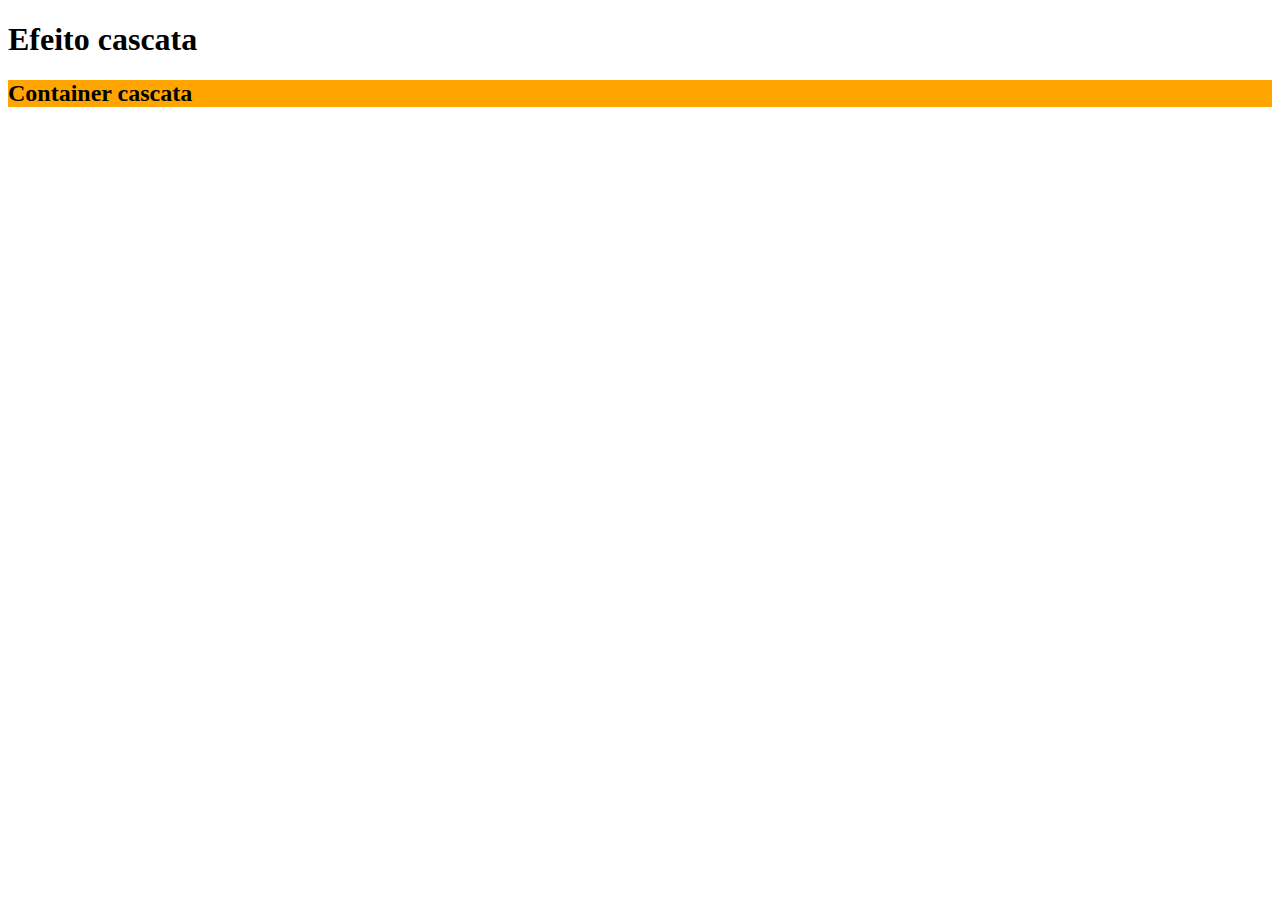
<file: 01-especificidade-efeito-cascata/index.html>
<!DOCTYPE html>
<html lang="en">
<head>
    <meta charset="UTF-8">
    <meta http-equiv="X-UA-Compatible" content="IE=edge">
    <meta name="viewport" content="width=device-width, initial-scale=1.0">
    <title>Especificidade e efeito cascata</title>

    <link rel="stylesheet" href="style.css">
</head>
<body>
    <h1>Efeito cascata</h1>

    <div class="container-cascata">
        <h2>Container cascata</h2>
    </div>



    
</body>
</html>
</file>
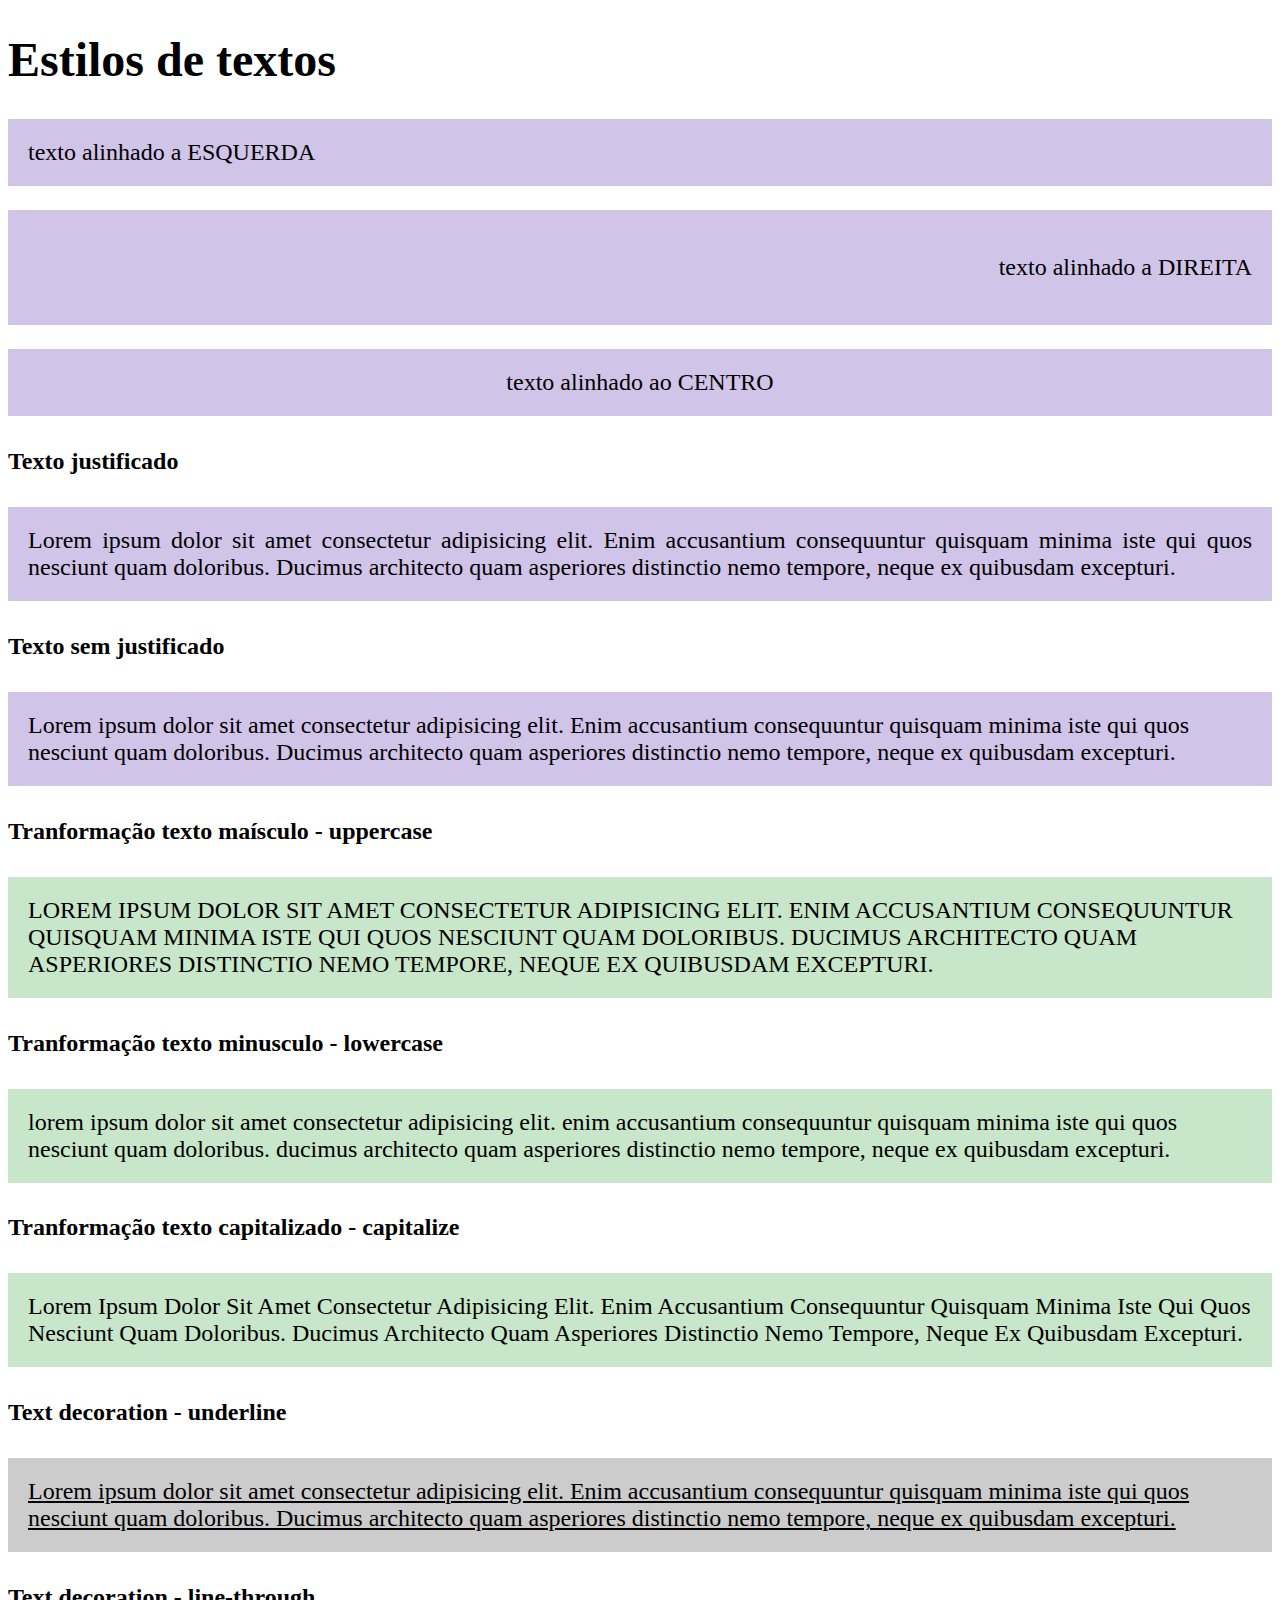
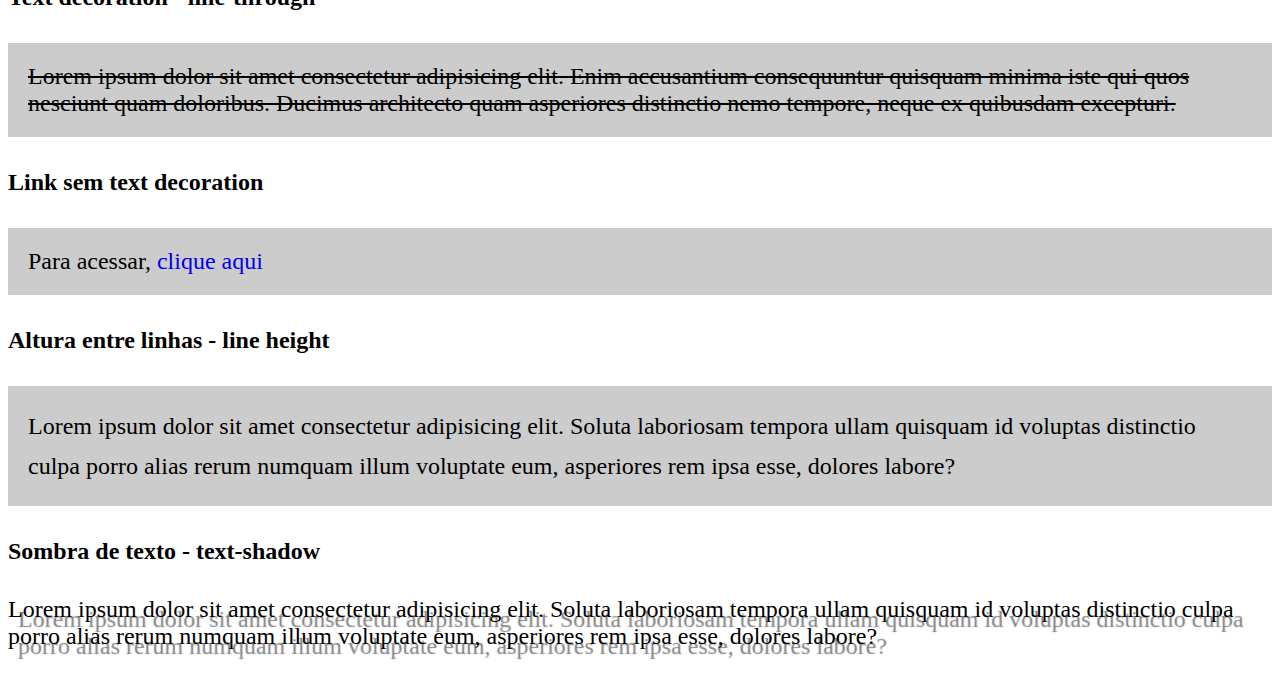
<file: 02-estilos-de-texto/index.html>
<!DOCTYPE html>
<html lang="en">
  <head>
    <meta charset="UTF-8" />
    <meta http-equiv="X-UA-Compatible" content="IE=edge" />
    <meta name="viewport" content="width=device-width, initial-scale=1.0" />
    <title>Estilos de textos</title>

    <link rel="stylesheet" href="style.css" />
  </head>
  <body>
    <h1>Estilos de textos</h1>

    <p class="alinhado-esquerda fundo-alinhamento">texto alinhado a ESQUERDA</p>

    <div class="alinhado-direita fundo-alinhamento">
      <p>texto alinhado a DIREITA</p>
    </div>

    <p class="alinhado-centro fundo-alinhamento">texto alinhado ao CENTRO</p>

    <h4>Texto justificado</h4>
    <p class="alinhado-justificado fundo-alinhamento">
      Lorem ipsum dolor sit amet consectetur adipisicing elit. Enim accusantium
      consequuntur quisquam minima iste qui quos nesciunt quam doloribus.
      Ducimus architecto quam asperiores distinctio nemo tempore, neque ex
      quibusdam excepturi.
    </p>

    <h4>Texto sem justificado</h4>
    <p class="fundo-alinhamento">
      Lorem ipsum dolor sit amet consectetur adipisicing elit. Enim accusantium
      consequuntur quisquam minima iste qui quos nesciunt quam doloribus.
      Ducimus architecto quam asperiores distinctio nemo tempore, neque ex
      quibusdam excepturi.
    </p>

    <h4>Tranformação texto maísculo - uppercase</h4>
    <p class="maiuscula fundo-transform">
      Lorem ipsum dolor sit amet consectetur adipisicing elit. Enim accusantium
      consequuntur quisquam minima iste qui quos nesciunt quam doloribus.
      Ducimus architecto quam asperiores distinctio nemo tempore, neque ex
      quibusdam excepturi.
    </p>

    <h4>Tranformação texto minusculo - lowercase</h4>
    <p class="minuscula fundo-transform">
      Lorem ipsum dolor sit amet consectetur adipisicing elit. Enim accusantium
      consequuntur quisquam minima iste qui quos nesciunt quam doloribus.
      Ducimus architecto quam asperiores distinctio nemo tempore, neque ex
      quibusdam excepturi.
    </p>

    <h4>Tranformação texto capitalizado - capitalize</h4>
    <p class="capitalizado fundo-transform">
      Lorem ipsum dolor sit amet consectetur adipisicing elit. Enim accusantium
      consequuntur quisquam minima iste qui quos nesciunt quam doloribus.
      Ducimus architecto quam asperiores distinctio nemo tempore, neque ex
      quibusdam excepturi.
    </p>

    <h4>Text decoration - underline</h4>
    <p class="sublinhado fundo">
      Lorem ipsum dolor sit amet consectetur adipisicing elit. Enim accusantium
      consequuntur quisquam minima iste qui quos nesciunt quam doloribus.
      Ducimus architecto quam asperiores distinctio nemo tempore, neque ex
      quibusdam excepturi.
    </p>

    <h4>Text decoration - line-through</h4>
    <p class="linha-sobreposta fundo">
      Lorem ipsum dolor sit amet consectetur adipisicing elit. Enim accusantium
      consequuntur quisquam minima iste qui quos nesciunt quam doloribus.
      Ducimus architecto quam asperiores distinctio nemo tempore, neque ex
      quibusdam excepturi.
    </p>

    <h4>Link sem text decoration</h4>
    <p class="fundo">
      Para acessar, <a class="sem-text-decoration" href="#">clique aqui</a>
    </p>

    <h4>Altura entre linhas - line height</h4>
    <p class="altura-entre-linhas fundo">
      Lorem ipsum dolor sit amet consectetur adipisicing elit. Soluta laboriosam
      tempora ullam quisquam id voluptas distinctio culpa porro alias rerum
      numquam illum voluptate eum, asperiores rem ipsa esse, dolores labore?
    </p>

    <h4>Sombra de texto - text-shadow</h4>
    <p class="sombra-de-texto">
      Lorem ipsum dolor sit amet consectetur adipisicing elit. Soluta laboriosam
      tempora ullam quisquam id voluptas distinctio culpa porro alias rerum
      numquam illum voluptate eum, asperiores rem ipsa esse, dolores labore?
    </p>
  </body>
</html>
</file>
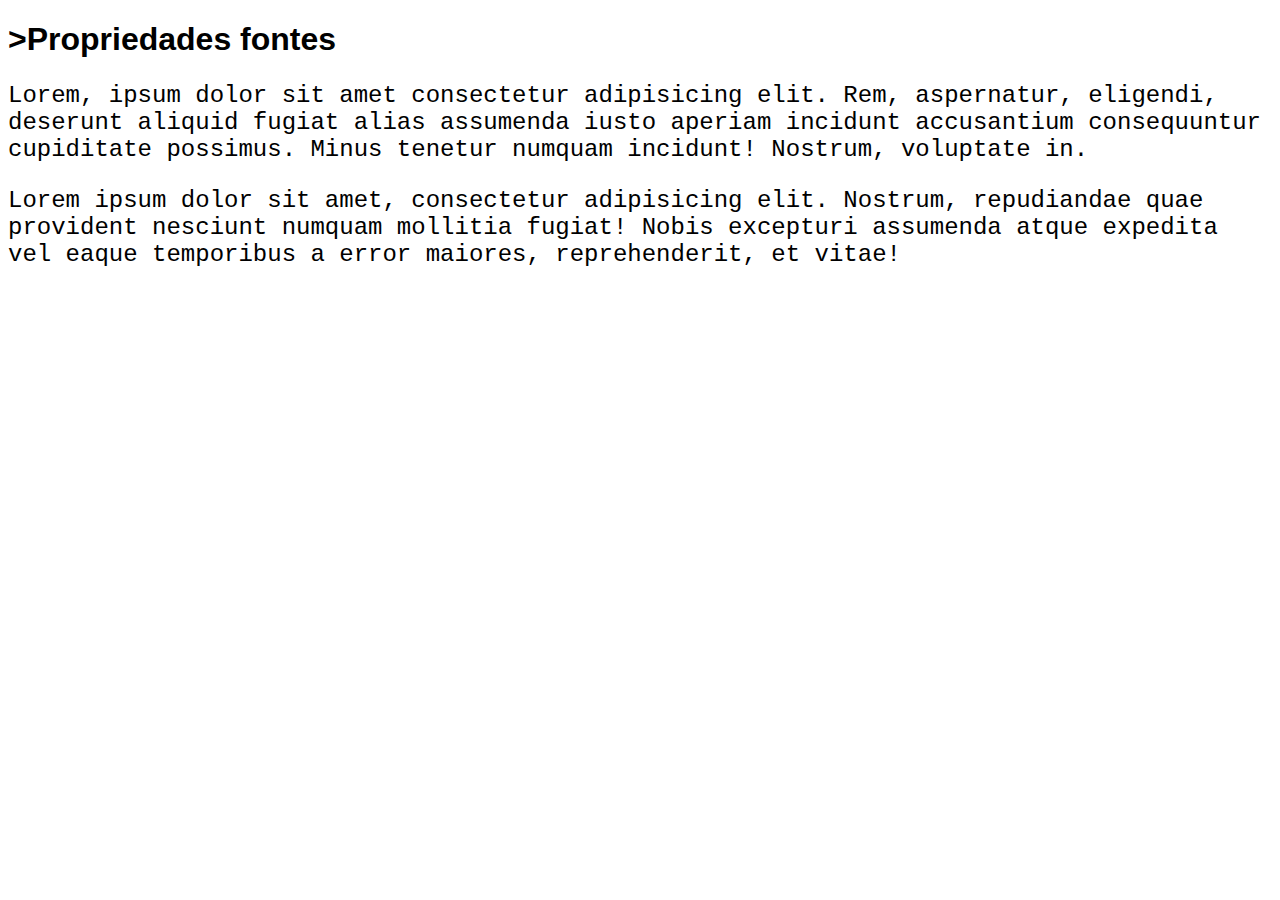
<file: 03-propriedades-fontes/index.html>
<!DOCTYPE html>
<html lang="en">
<head>
    <meta charset="UTF-8">
    <meta http-equiv="X-UA-Compatible" content="IE=edge">
    <meta name="viewport" content="width=device-width, initial-scale=1.0">
    <title>Propriedades fontes</title>

    <link rel="stylesheet" href="style.css">
</head>
<body>
    <h1>>Propriedades fontes</h1>

    <p>Lorem, ipsum dolor sit amet consectetur adipisicing elit. Rem, aspernatur, eligendi, deserunt aliquid fugiat alias assumenda iusto aperiam incidunt accusantium consequuntur cupiditate possimus. Minus tenetur numquam incidunt! Nostrum, voluptate in.</p>
    
    <p>Lorem ipsum dolor sit amet, consectetur adipisicing elit. Nostrum, repudiandae quae provident nesciunt numquam mollitia fugiat! Nobis excepturi assumenda atque expedita vel eaque temporibus a error maiores, reprehenderit, et vitae!</p>
    
</body>
</html>
</file>
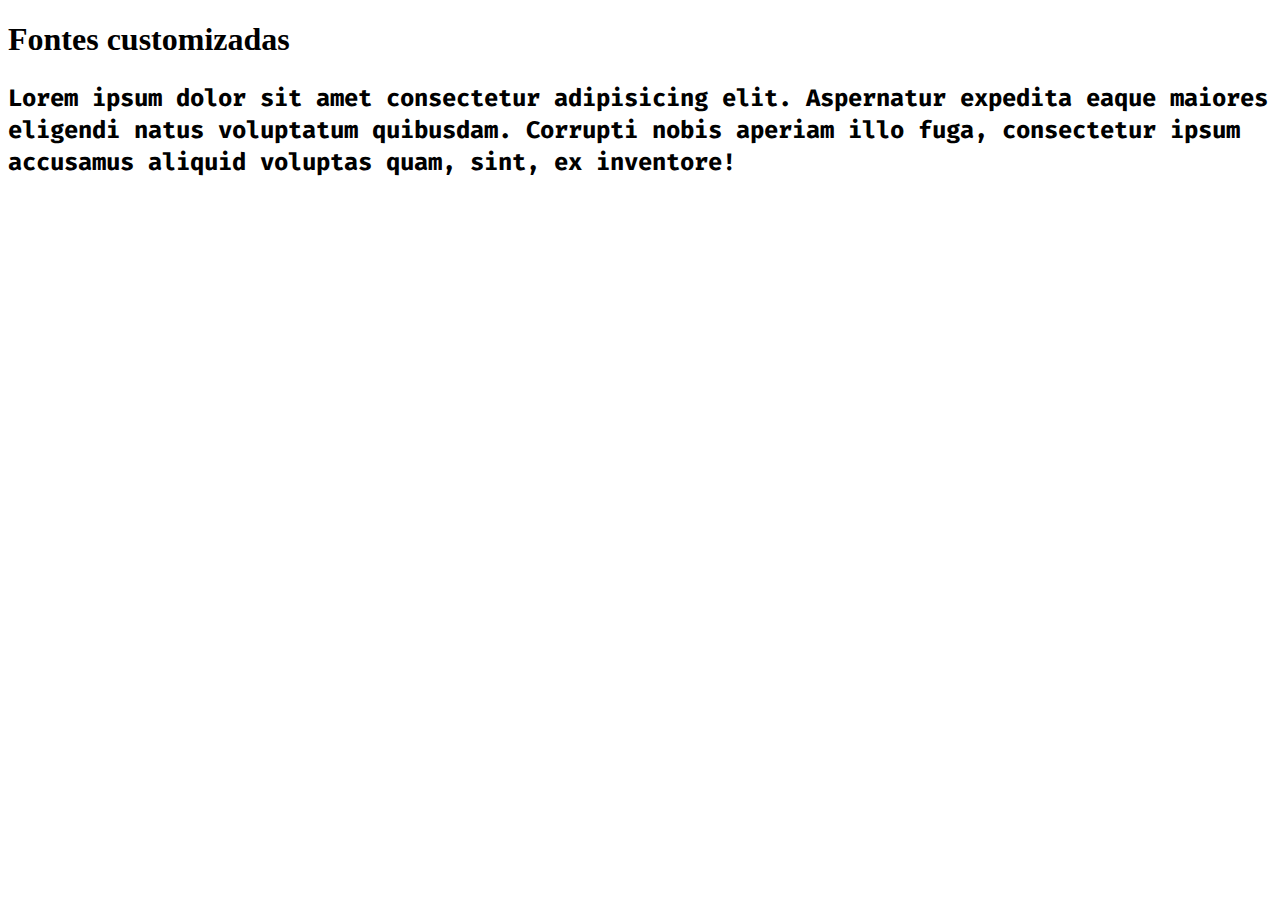
<file: 04-fonts-customizadas/index.html>
<!DOCTYPE html>
<html lang="en">
<head>
    <meta charset="UTF-8">
    <meta http-equiv="X-UA-Compatible" content="IE=edge">
    <meta name="viewport" content="width=device-width, initial-scale=1.0">
    <title>Fonts customizadas</title>

    <link rel="stylesheet" href="style.css">
</head>
<body>
    <h1>Fontes customizadas</h1>
    
    <p>Lorem ipsum dolor sit amet consectetur adipisicing elit. Aspernatur expedita eaque maiores eligendi natus voluptatum quibusdam. Corrupti nobis aperiam illo fuga, consectetur ipsum accusamus aliquid voluptas quam, sint, ex inventore!</p>
</body>
</html>
</file>
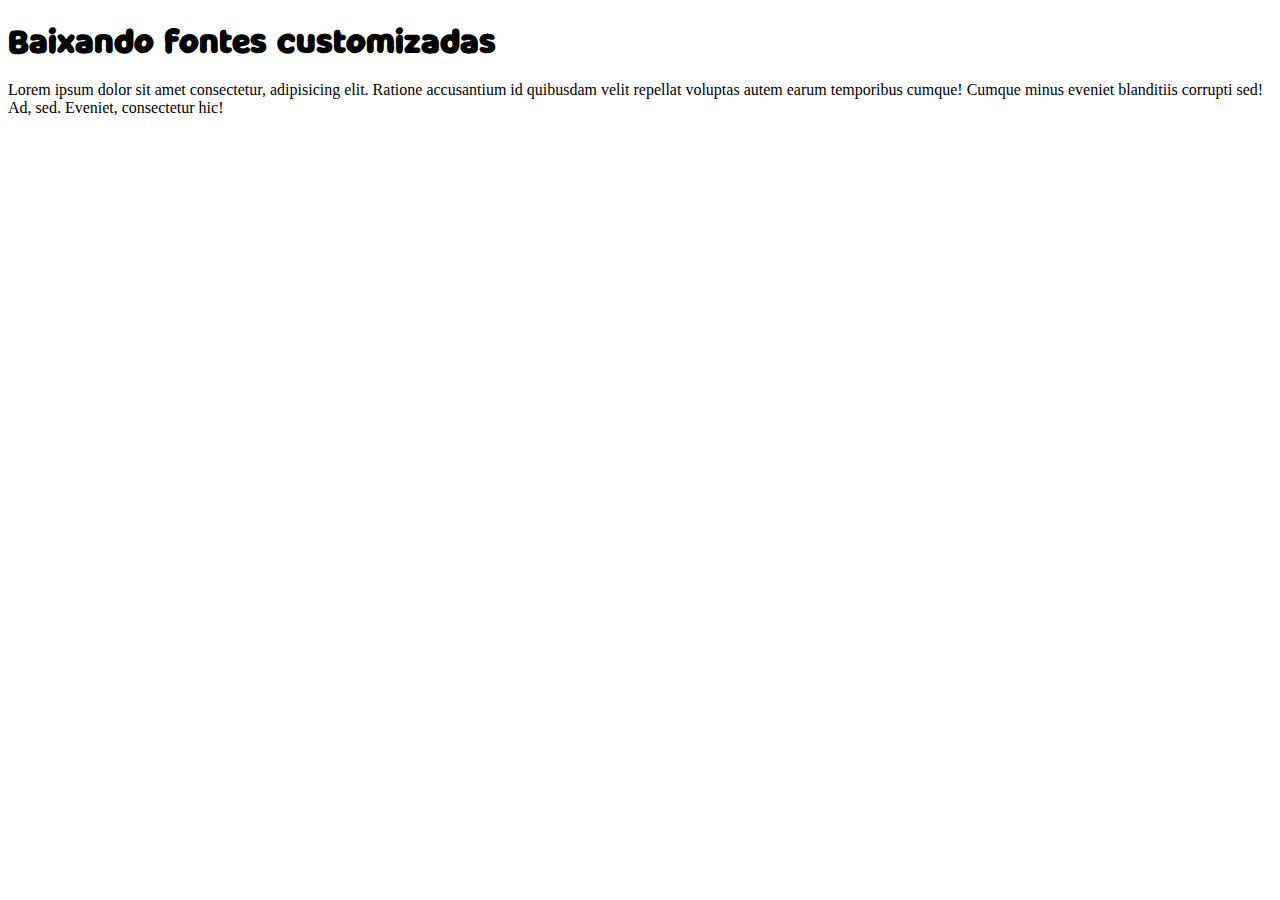
<file: 05-baixando-fontes-customizadas/index.html>
<!DOCTYPE html>
<html lang="en">
<head>
    <meta charset="UTF-8">
    <meta http-equiv="X-UA-Compatible" content="IE=edge">
    <meta name="viewport" content="width=device-width, initial-scale=1.0">
    <title>Baixando fontes customizadas</title>
    <link rel="stylesheet" href="style.css">
</head>
<body>
     <h1>Baixando fontes customizadas</h1>

     <p>Lorem ipsum dolor sit amet consectetur, adipisicing elit. Ratione accusantium id quibusdam velit repellat voluptas autem earum temporibus cumque! Cumque minus eveniet blanditiis corrupti sed! Ad, sed. Eveniet, consectetur hic!</p>
</body>
</html>
</file>
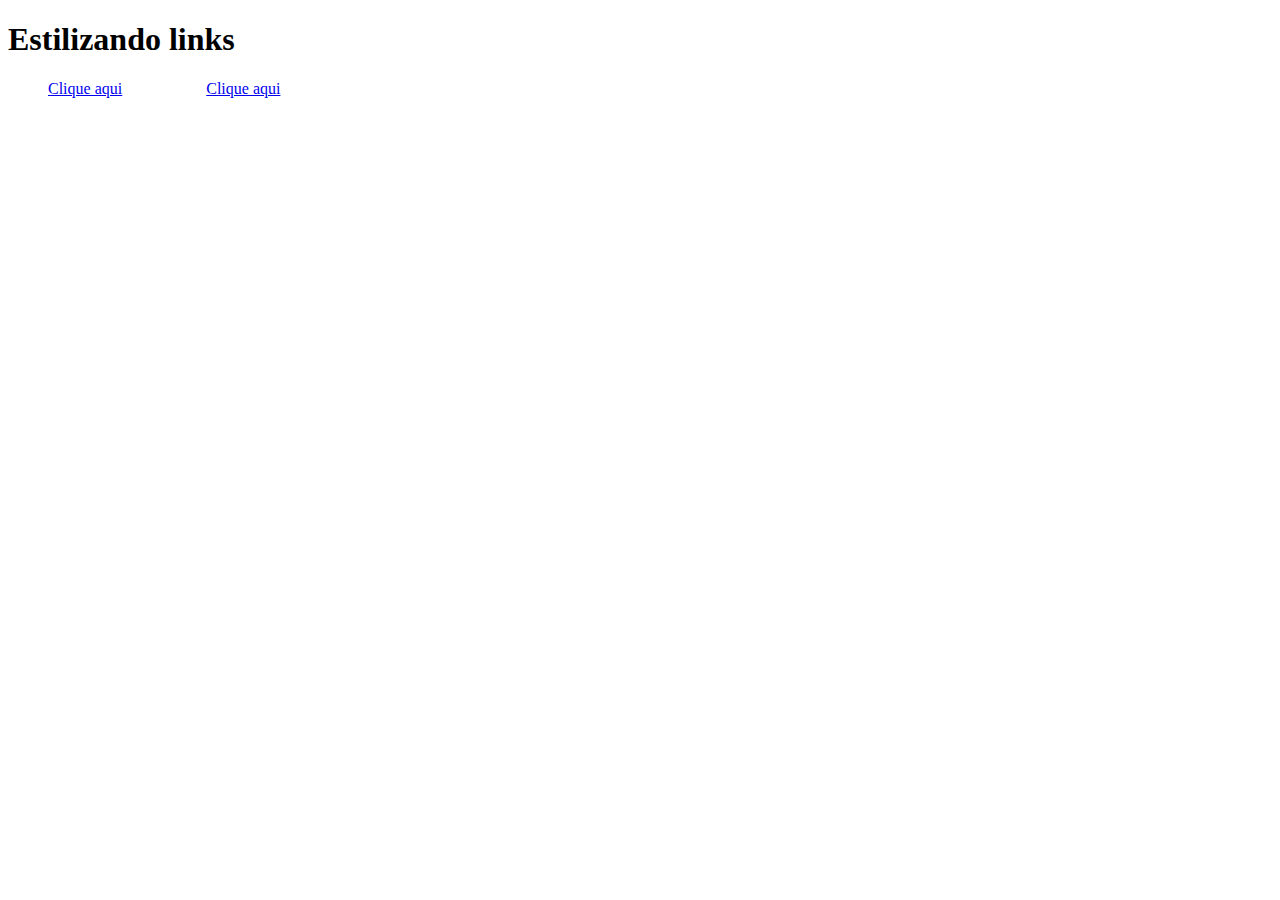
<file: 06-links/index.html>
<!DOCTYPE html>
<html lang="en">
<head>
    <meta charset="UTF-8">
    <meta http-equiv="X-UA-Compatible" content="IE=edge">
    <meta name="viewport" content="width=device-width, initial-scale=1.0">
    <title>Estilizando links</title>

    <link rel="stylesheet" href="style.css">
</head>
<body>
    <h1>Estilizando links</h1>

    <a href="1#">Clique aqui</a>

    <a href="#dsad2">Clique aqui</a>
</body>
</html
</file>
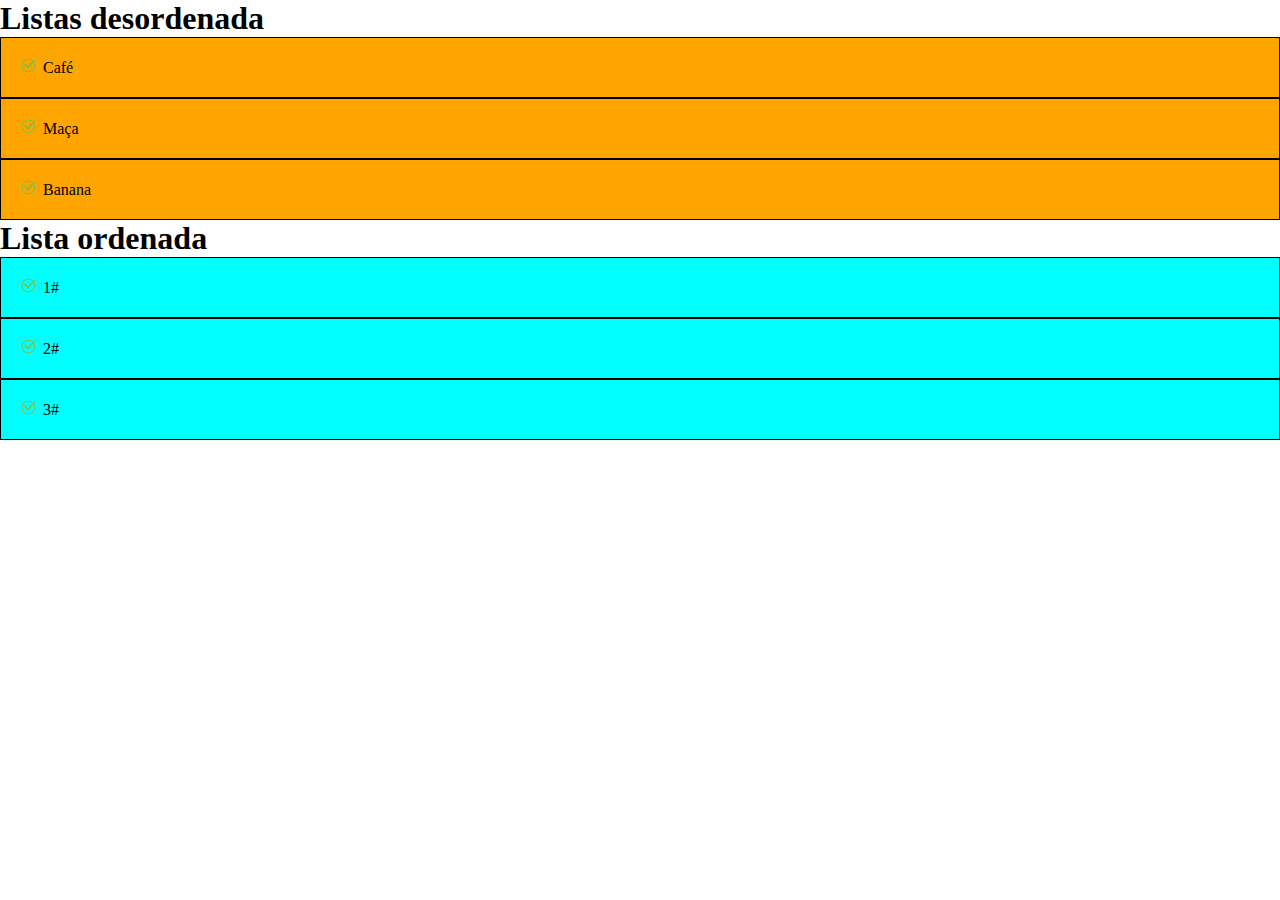
<file: 07-listas-estilizadas/index.html>
<!DOCTYPE html>
<html lang="en">
<head>
    <meta charset="UTF-8">
    <meta http-equiv="X-UA-Compatible" content="IE=edge">
    <meta name="viewport" content="width=device-width, initial-scale=1.0">
    <title>Listas estilizadas</title>
    <link rel="stylesheet" href="style.css">
</head>
<body>
    <h1>Listas desordenada</h1>
    
    <ul>
        <li>Café</li>
        <li>Maça</li>
        <li>Banana</li>
    </ul>
    <h1>Lista ordenada</h1>
    <ol>
        <li>1#</li>
        <li>2#</li>
        <li>3#</li>
    </ol>
</body>
</html>
</file>
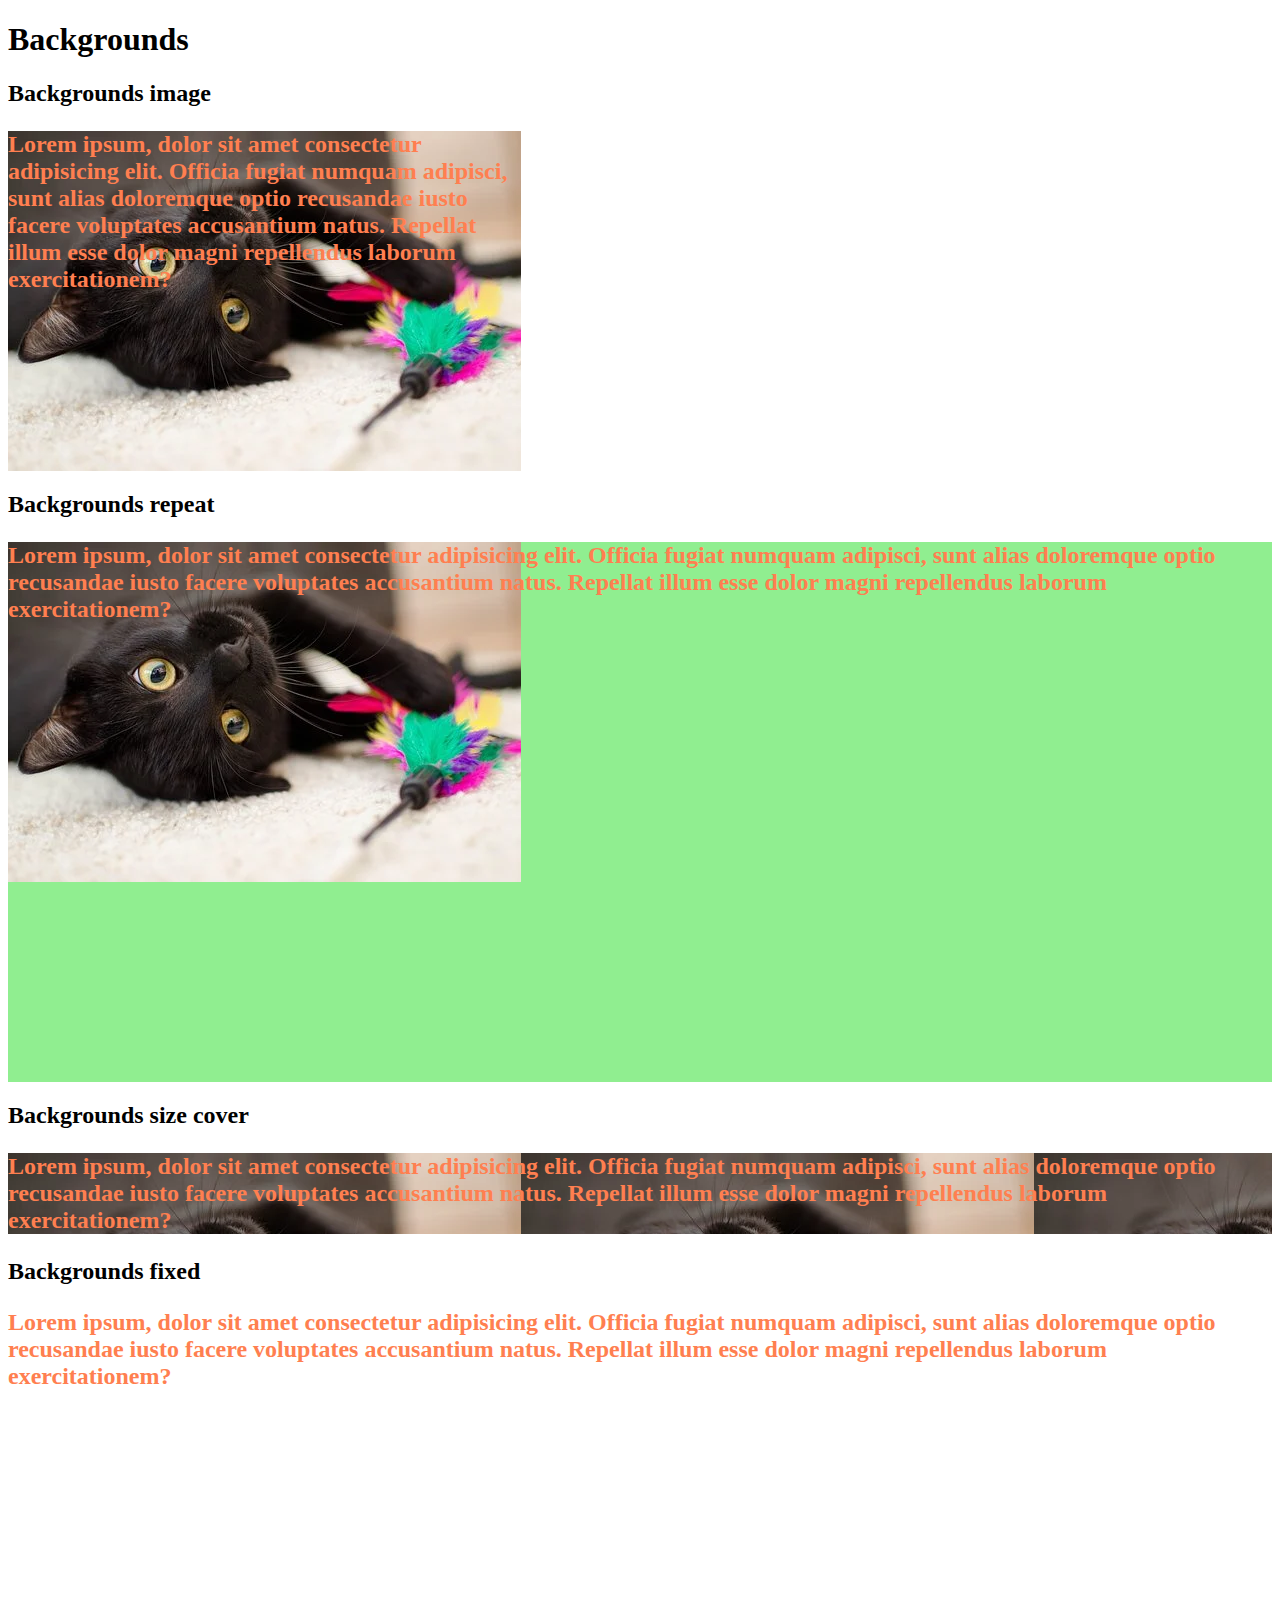
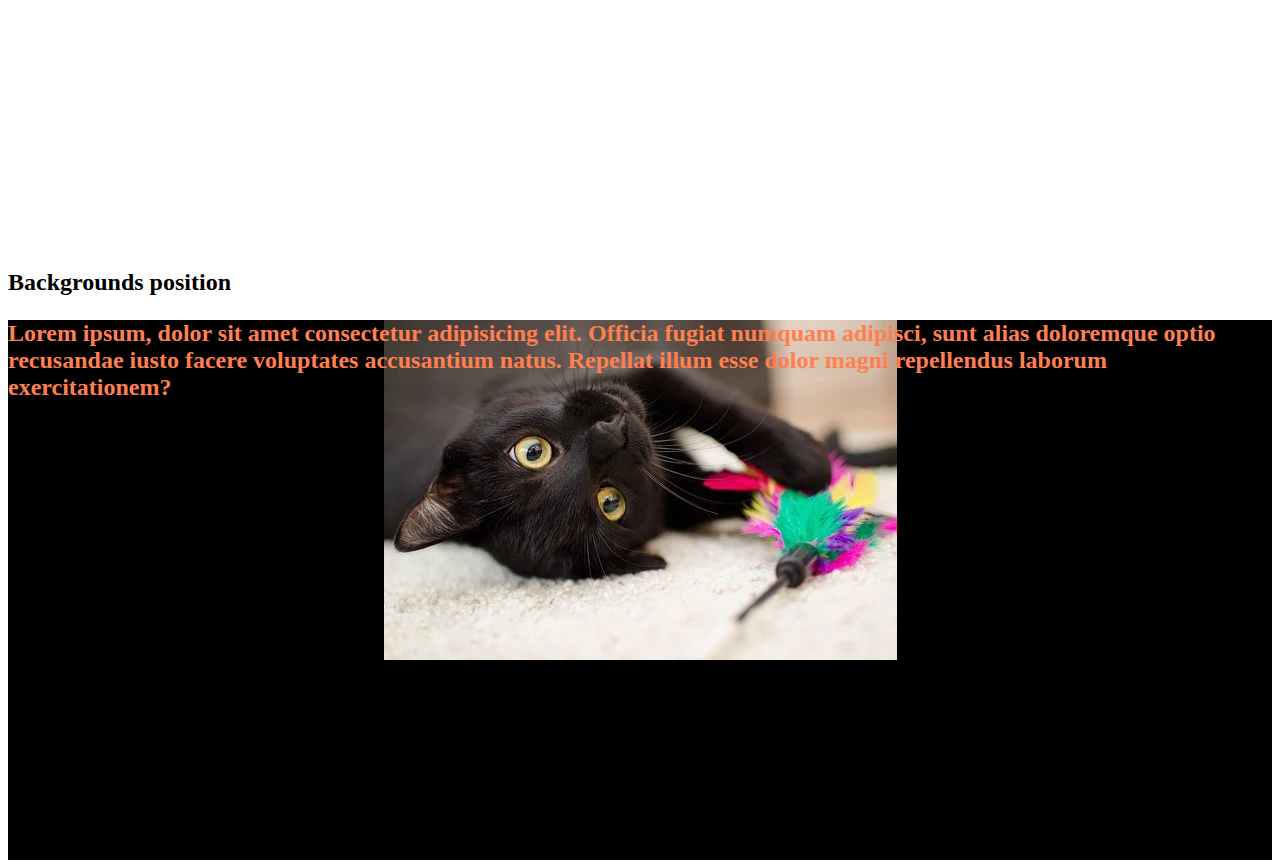
<file: 08-backgrounds/index.html>
<!DOCTYPE html>
<html lang="en">
<head>
    <meta charset="UTF-8">
    <meta http-equiv="X-UA-Compatible" content="IE=edge">
    <meta name="viewport" content="width=device-width, initial-scale=1.0">
    <title>Backgrounds</title>

    <link rel="stylesheet" href="style.css">
</head>
<body>
    <h1>Backgrounds</h1>

    <h2>Backgrounds image</h2>
    <div class="bg bg-image">
        <p>Lorem ipsum, dolor sit amet consectetur adipisicing elit. Officia fugiat numquam adipisci, sunt alias doloremque optio recusandae iusto facere voluptates accusantium natus. Repellat illum esse dolor magni repellendus laborum exercitationem?</p>
    </div>

    <h2>Backgrounds repeat</h2>
    <div class="bg bg-repeat">
        <p>Lorem ipsum, dolor sit amet consectetur adipisicing elit. Officia fugiat numquam adipisci, sunt alias doloremque optio recusandae iusto facere voluptates accusantium natus. Repellat illum esse dolor magni repellendus laborum exercitationem?</p>
    </div>
    
    <h2>Backgrounds size cover</h2>
    <div class="bg bg-size cover">
        <p>Lorem ipsum, dolor sit amet consectetur adipisicing elit. Officia fugiat numquam adipisci, sunt alias doloremque optio recusandae iusto facere voluptates accusantium natus. Repellat illum esse dolor magni repellendus laborum exercitationem?</p>
    </div>

    <h2>Backgrounds fixed</h2>
    <div class="bg bg-fixed">
        <p>Lorem ipsum, dolor sit amet consectetur adipisicing elit. Officia fugiat numquam adipisci, sunt alias doloremque optio recusandae iusto facere voluptates accusantium natus. Repellat illum esse dolor magni repellendus laborum exercitationem?</p>
    </div>

    <h2>Backgrounds position</h2>
    <div class="bg bg-position">
        <p>Lorem ipsum, dolor sit amet consectetur adipisicing elit. Officia fugiat numquam adipisci, sunt alias doloremque optio recusandae iusto facere voluptates accusantium natus. Repellat illum esse dolor magni repellendus laborum exercitationem?</p>
    </div>




    
</body>
</html>
</file>
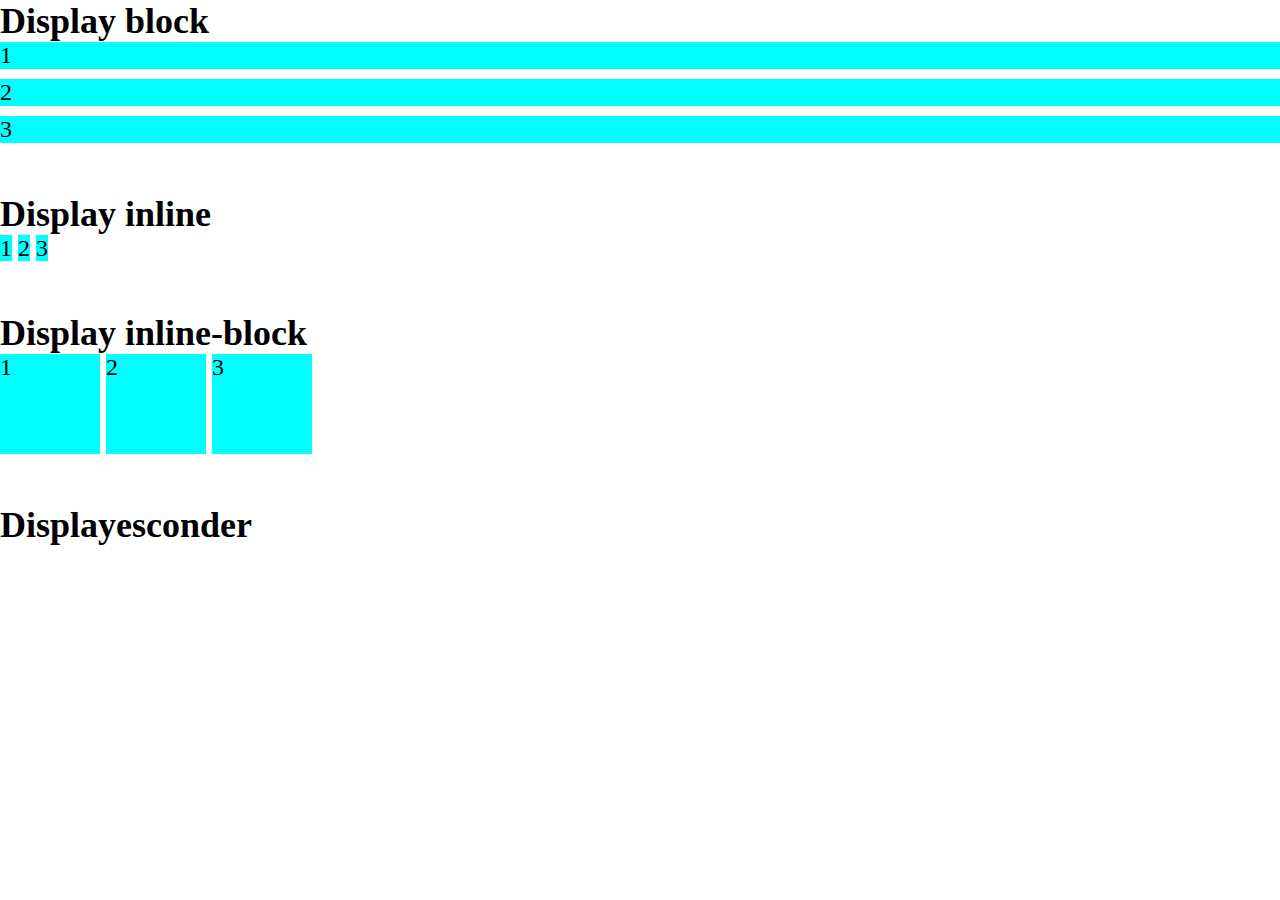
<file: 09-display/index.html>
<!DOCTYPE html>
<html lang="en">
<head>
    <meta charset="UTF-8">
    <meta http-equiv="X-UA-Compatible" content="IE=edge">
    <meta name="viewport" content="width=device-width, initial-scale=1.0">
    <title>Display</title>

    <link rel="stylesheet" href="style.css">
</head>
<body>
    
    <h2>Display block</h2>
    <ul class="em-bloco">
        <li>1</li>
        <li>2</li>
        <li>3</li>
    </ul>

    <h2>Display inline</h2>
    <ul class="em-linha">
        <li>1</li>
        <li>2</li>
        <li>3</li>
    </ul>

    <h2>Display inline-block</h2>
    <ul class="em-linha-e-bloco">
        <li>1</li>
        <li>2</li>
        <li>3</li>
    </ul>

    <h2>Displayesconder</h2>
    <ul class="esconder">
        <li>1</li>
        <li>2</li>
        <li>3</li>
    </ul>
    
</body>
</html>
</file>
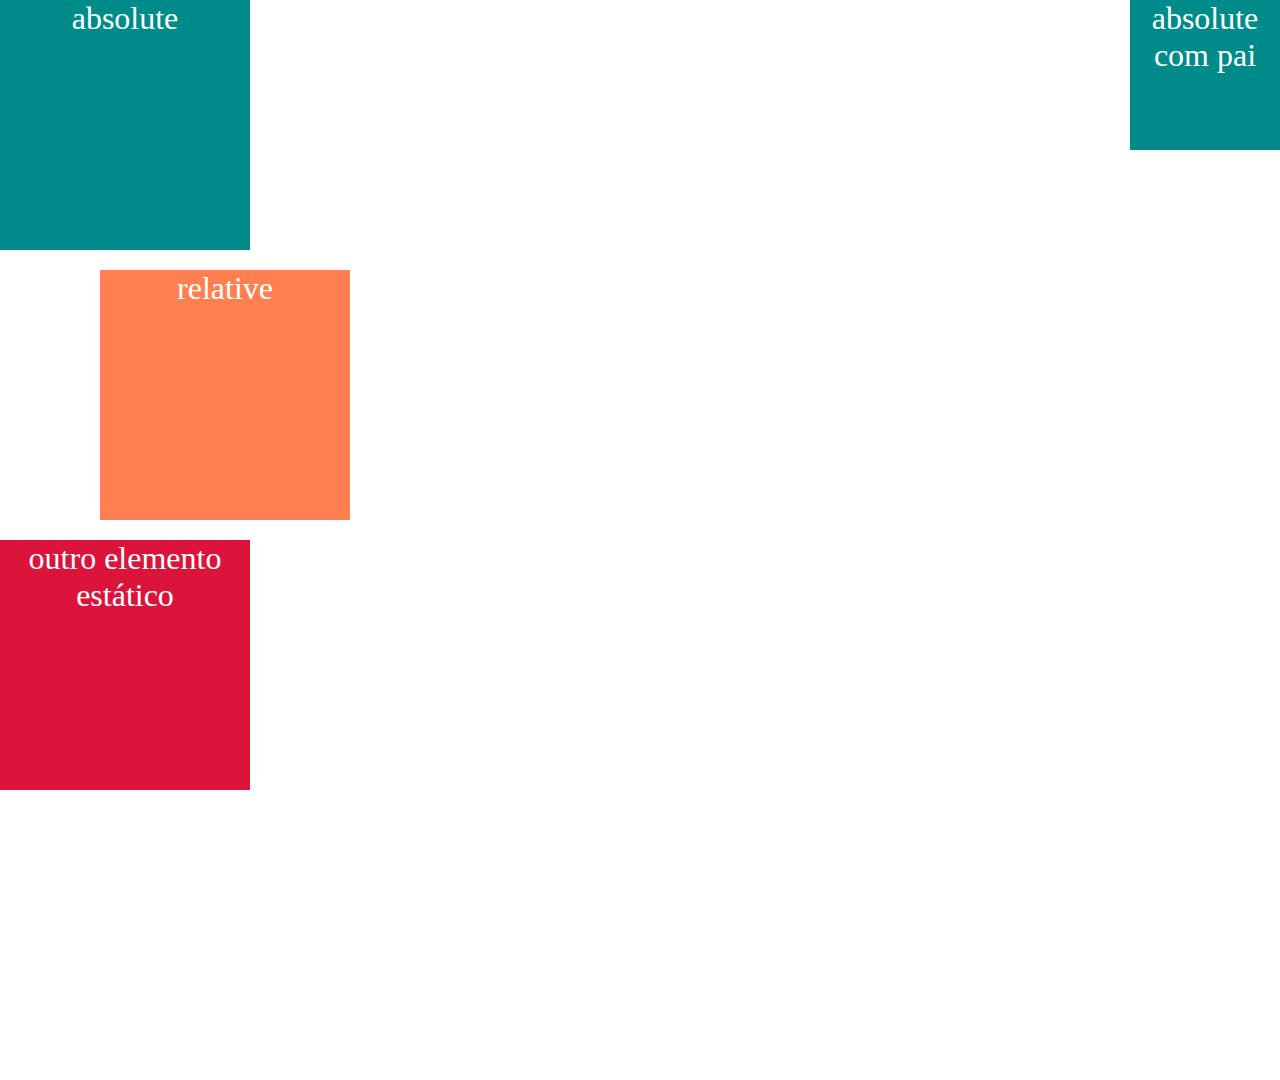
<file: 10-position-static-relative/index.html>
<!DOCTYPE html>
<html lang="en">
<head>
    <meta charset="UTF-8">
    <meta http-equiv="X-UA-Compatible" content="IE=edge">
    <meta name="viewport" content="width=device-width, initial-scale=1.0">
    <title>Postion Static, relative</title>

    <link rel="stylesheet" href="style.css">
</head>
<body>
    <div class="elemento elemento-estatico">
        static
    </div>

    <div class="elemento elemento-relativo">
        relative
    </div>

    <div class="elemento elemento-absoluto">
        absolute
    </div>

    <div class="elemento elemento-estatico">
        outro elemento estático
    </div>

    <div class="elemento elemento-relativo-com-filho">
        <div class="elemento elemento-absoluto-com-pai">
            absolute com pai
        </div>
    </div>






    
</body>
</html>
</file>
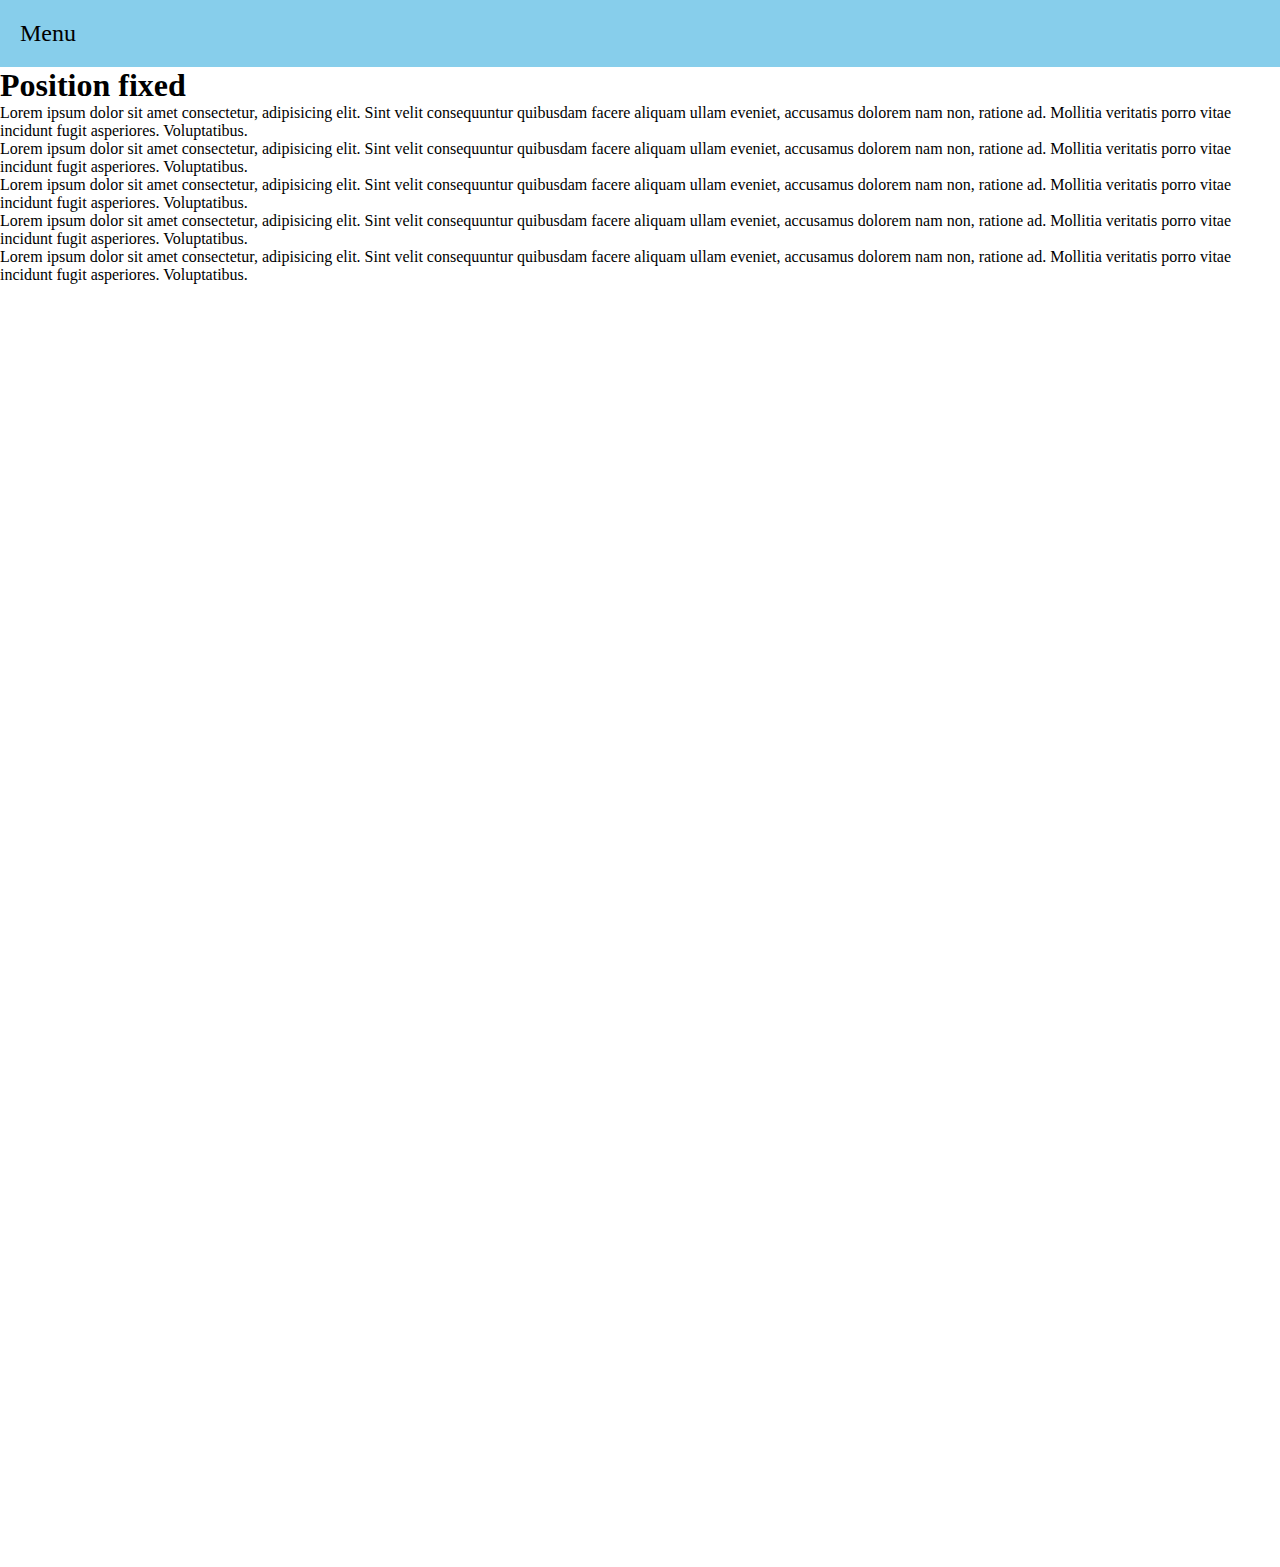
<file: 11-position-fixed/index.html>
<!DOCTYPE html>
<html lang="en">
<head>
    <meta charset="UTF-8">
    <meta http-equiv="X-UA-Compatible" content="IE=edge">
    <meta name="viewport" content="width=device-width, initial-scale=1.0">
    <title>Postion fixed</title>
    <link rel="stylesheet" href="style.css">
</head>
<body>
    <header>
        <nav>
            Menu
        </nav>
    </header>
    <main>
        <h1>Position fixed</h1>
        
        <p>Lorem ipsum dolor sit amet consectetur, adipisicing elit. Sint velit consequuntur quibusdam facere aliquam ullam eveniet, accusamus dolorem nam non, ratione ad. Mollitia veritatis porro vitae incidunt fugit asperiores. Voluptatibus.</p>

        <p>Lorem ipsum dolor sit amet consectetur, adipisicing elit. Sint velit consequuntur quibusdam facere aliquam ullam eveniet, accusamus dolorem nam non, ratione ad. Mollitia veritatis porro vitae incidunt fugit asperiores. Voluptatibus.</p>

        <p>Lorem ipsum dolor sit amet consectetur, adipisicing elit. Sint velit consequuntur quibusdam facere aliquam ullam eveniet, accusamus dolorem nam non, ratione ad. Mollitia veritatis porro vitae incidunt fugit asperiores. Voluptatibus.</p>


        <p>Lorem ipsum dolor sit amet consectetur, adipisicing elit. Sint velit consequuntur quibusdam facere aliquam ullam eveniet, accusamus dolorem nam non, ratione ad. Mollitia veritatis porro vitae incidunt fugit asperiores. Voluptatibus.</p>

        <p>Lorem ipsum dolor sit amet consectetur, adipisicing elit. Sint velit consequuntur quibusdam facere aliquam ullam eveniet, accusamus dolorem nam non, ratione ad. Mollitia veritatis porro vitae incidunt fugit asperiores. Voluptatibus.</p>
    </main>
</body>
</html>
</file>
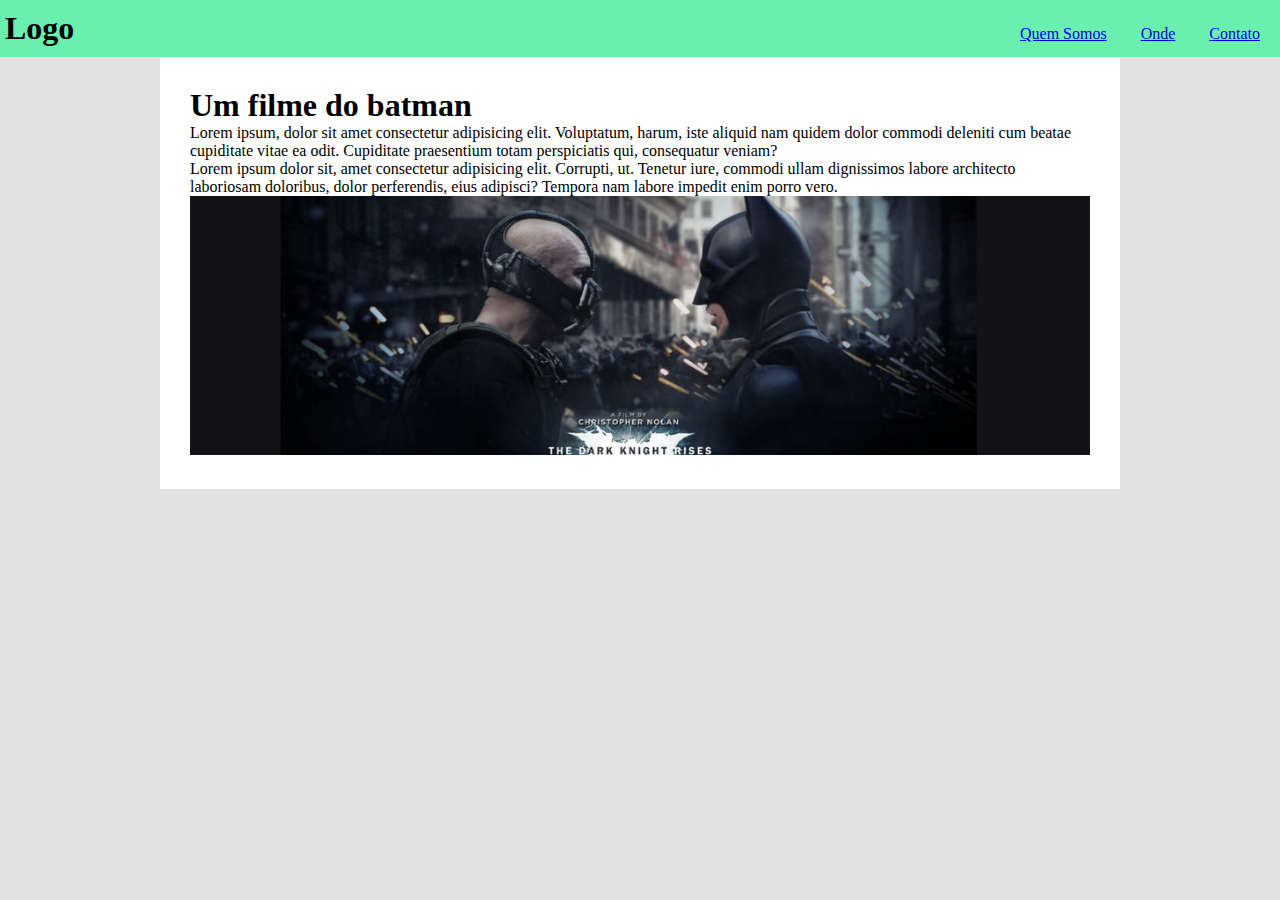
<file: 12-responsividade-media-queries/index.html>
<!DOCTYPE html>
<html lang="en">
<head>
    <meta charset="UTF-8">
    <meta http-equiv="X-UA-Compatible" content="IE=edge">
    <meta name="viewport" content="width=device-width, initial-scale=1.0">
    <title>Responsividade e media queries</title>

    <link rel="stylesheet" href="reset.css">
    <link rel="stylesheet" href="style.css">
</head>
  <body>
    <header class="cabecalho">
        <h1 class="logo">Logo</h1>
        <nav>
            <ul>
                <li><a href="#quem-somos">Quem Somos</a></li>
                <li><a href="#onde-estamos">Onde</a></li>
                <li><a href="#contato">Contato</a></li>
            </ul>
        </nav>
    </header>

    <main>
        <section class="painel">
            <div class="info">
                <h1>Um filme do batman</h1>
                <p>Lorem ipsum, dolor sit amet consectetur adipisicing elit. Voluptatum, harum, iste aliquid nam quidem dolor commodi deleniti cum beatae cupiditate vitae ea odit. Cupiditate praesentium totam perspiciatis qui, consequatur veniam?</p>
                <p>Lorem ipsum dolor sit, amet consectetur adipisicing elit. Corrupti, ut. Tenetur iure, commodi ullam dignissimos labore architecto laboriosam doloribus, dolor perferendis, eius adipisci? Tempora nam labore impedit enim porro vero.</p>
            </div>
            
            <div class="image">
                <picture>
                    <source srcset="./images/batman-pequena.jpg" media="(max-width: 600px)">

                    <img src="./images/batman.jpg" alt="Filme do batman">
                </picture>
            </div>
        </section>
    </main>
  </body>
</html>
</file>
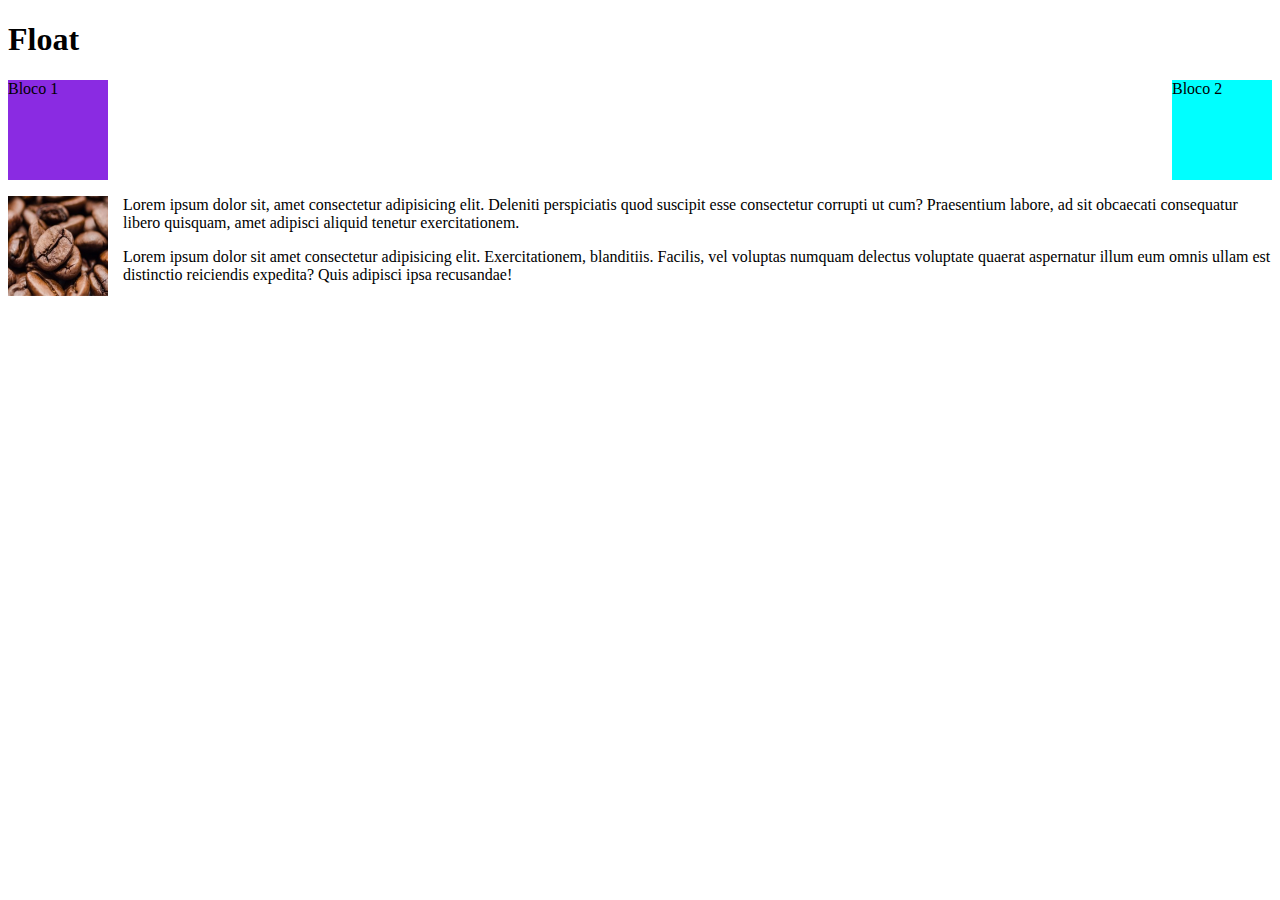
<file: 14-float/index.html>
<!DOCTYPE html>
<html lang="en">
<head>
    <meta charset="UTF-8">
    <meta http-equiv="X-UA-Compatible" content="IE=edge">
    <meta name="viewport" content="width=device-width, initial-scale=1.0">
    <title>Float</title>
    <link rel="stylesheet" href="style.css">
</head>
<body>
    <h1>Float</h1>

    <section class="float">
        <div class="left">Bloco 1</div>
        <div class="right">Bloco 2</div>
    </section>

    <section class="float-blog">
        <img src="./imagem/2.jpg">
        <p>Lorem ipsum dolor sit, amet consectetur adipisicing elit. Deleniti perspiciatis quod suscipit esse consectetur corrupti ut cum? Praesentium labore, ad sit obcaecati consequatur libero quisquam, amet adipisci aliquid tenetur exercitationem.</p>
        <p>Lorem ipsum dolor sit amet consectetur adipisicing elit. Exercitationem, blanditiis. Facilis, vel voluptas numquam delectus voluptate quaerat aspernatur illum eum omnis ullam est distinctio reiciendis expedita? Quis adipisci ipsa recusandae!</p>
    </section>
    
</body>
</html>
</file>
<file: 01-especificidade-efeito-cascata/style.css>
.container-cascata {
    background-color: aqua;
}

.container-cascata{
    background-color: orange;
}
</file>
<file: 02-estilos-de-texto/style.css>
/* -------------------------------------- */
/* ------------ TEXT ALIGN -------------- */
/* -------------------------------------- */
.alinhado-esquerda {
  text-align: left;
}

.alinhado-direita {
  text-align: right;
}

.alinhado-centro {
  text-align: center;
}

.alinhado-justificado {
  text-align: justify;
}

 /* ----------- TEXT TRANsFORM ----------- */
/* -------------------------------------- */

.maiuscula {
  text-transform: uppercase;
}

.minuscula {
  text-transform: lowercase;
}

.capitalizado {
  text-transform: capitalize;
}

/* -------------------------------------- */
/* --------- TEXT DECORATION ------------ */
/* -------------------------------------- */

.sublinhado {
  text-decoration: underline;
}

.linha-sobreposta {
  text-decoration: line-through;
}

.sem-text-decoration {
  text-decoration: none;
}

/* -------------------------------------- */
/* --------- LETTER SPACING ------------- */
/* -------------------------------------- */

.altura-entre-linhas {
  line-height: 40px;
}

/* -------------------------------------- */
/* --------- SOMBRA NO EXTO ------------- */
/* -------------------------------------- */

.sombra-de-texto {
  text-shadow: 10px 10px 1px #808080;
}

/* -------------------------------------- */
/* --------------- GERAL  --------------- */
/* -------------------------------------- */
.fundo-alinhamento {
  padding: 20px;
  background-color: #D1C4E9;
}

.fundo-transform {
  padding: 20px;
  background-color: #C8E6C9;
}

.fundo-decoration {
  padding: 20px;
  background-color: #FFF9C4;
}

.fundo {
  padding: 20px;
  background-color: #ccc;
}

html {
  font-size: 24px;
}
</file>
<file: 03-propriedades-fontes/style.css>
h1{
    font-family: Arial, Helvetica, sans-serif;

}

p{
    font-family: 'Courier New', Courier, monospace;
    font-size: 24px;

    font-weight: 100;
}
</file>
<file: 04-fonts-customizadas/style.css>
@import url('https://fonts.googleapis.com/css2?family=Fira+Code:wght@300;400;500;600;700&display=swap');



p{
    font-size: 24px;
    font-family: 'Fira Code', monospace;
    font-weight: 700;
}
</file>
<file: 05-baixando-fontes-customizadas/style.css>
@font-face {
    font-family:'Milky' ;
    src: url('./fontes/MilkyNice.otf'),
    url('./fontes/MilkyNice.ttf');
}

h1{
    font-family: 'Milky',Helvetica, sans-serif;
}
</file>
<file: 06-links/style.css>
a{
    cursor: progress;
    padding: 20px;
    margin: 20px;
}

a:visited{
    color: orange
}
a:active{
    color:aqua
}

a:hover{
   
    background-color: red;
    color:#fff
}
</file>
<file: 07-listas-estilizadas/style.css>
*{
    padding: 0;
    margin: 0;
}

ul{
    list-style: square inside url(./imagens/icone.png);
    background-color: orange;
}

ul li{
    border: 1px solid black;
    padding: 20px;
}



ol{
    list-style: square inside url(./imagens/icone.png);
    background-color: aqua;
    
}

ol li{
    border: 1px solid black;
    padding: 20px;
}
</file>
<file: 08-backgrounds/style.css>
p{
    color: coral;
    font-size: 24px;
    font-weight: bold;
}

.bg{
    background-color: lightgreen;
    background-image: url(./imagem/cat.png);

}

.bg-image{
    width: 513px;
    height: 340px;
}

.bg-repeat{
    background-repeat: no-repeat;
    height: 540px;
}

.bg-size-cover{
    background-size: cover;
    height: 540px;
    
}

.bg-fixed{
    background-attachment: fixed;
    height: 540px;
}

.bg-position{
    
    height: 540px;
    background: #000 url(./imagem/cat.png) no-repeat center top;
}
</file>
<file: 09-display/style.css>
*{
    margin: 0;
    padding: 0;
}
html{
    font-size: 24px;
}

ul{
    margin-bottom: 50px;   
}

.em-bloco li{
    background: aqua;
    margin-bottom: 10px;
}

.em-linha li{
    display: inline;
    background: aqua;
    margin-bottom: 10px;
}

.em-linha-e-bloco li{
    display:inline-block;
    background: aqua;
    width: 100px;
    height: 100px;
}

.esconder{
    display: none;
}
</file>
<file: 10-position-static-relative/style.css>
*{
    margin: 0%;
}
.elemento{
    color: #fff;
    font-size: 32px;
    width: 250px;
    height: 250px;
    text-align: center;
    margin-bottom: 20px;
}

.elemento-estatico{
    position: static;
    background-color: crimson;
}

.elemento-relativo{
    position:relative;
    background-color: coral;
    left: 100px;
    
}

.elemento-absoluto{
    position: absolute;
    top: 0;
    background-color: darkcyan;
}

.elemento-relativo-comfilho{
    position: relative;
    width: 350px;
    height: 350px;
    background-color: rgb(214,212,212);
}

.elemento-absoluto-com-pai{
    position: absolute;
    top: 0;
    right: 0;
    width: 150px;
    height: 150px;
    background-color: darkcyan;
}
</file>
<file: 11-position-fixed/style.css>
*{
    margin: 0;
}

body{
    height: 1500px;
    padding-top: 67px;
}

header{
    font-size: 24px;
    background-color: skyblue;
    position: fixed;
    width: 100%;
    padding: 20px;
    top:0;

}
</file>
<file: 12-responsividade-media-queries/style.css>
body{
    background-color: #e1e2e1;
}

.cabecalho{
    padding: 10px 5px;
    background-color: #69f0ae;
}

.cabecalho .logo{
    display: inline-block;
}

.cabecalho nav{
    float: right;
}

.cabecalho nav li{
    display: inline-block;
    padding: 15px;
}

main{
    background-color: white;
    padding: 30px;
    width: 900px;
    min-width: 320px;
    max-width: 1024px;
    margin: 0 auto;
}

main.info{
    font-size: 18px;
}

main p{
    font-size: 16px;
}

.image img{
    width: 100%;
}

@media (max-width: 576px) {
    .cabecalho{
        text-align: center;
    }

    .cabecalho nav{
        float: none;
    }

    .cabecalho nav li { 
        display: block;

    }
}
</file>
<file: 14-float/style.css>
.float .right{
    float: right;
    background-color: aqua;
    width: 100px;
    height: 100px;
}

.float .left{
    float: left;
    background-color: blueviolet;
    width: 100px;
    height: 100px;
}

.float:after{
    content: "";
    display: block;
    clear: both;
}

img{
    float: left;
    width: 100px;
    height: 100px;
    margin-right: 15px;
}
</file>
